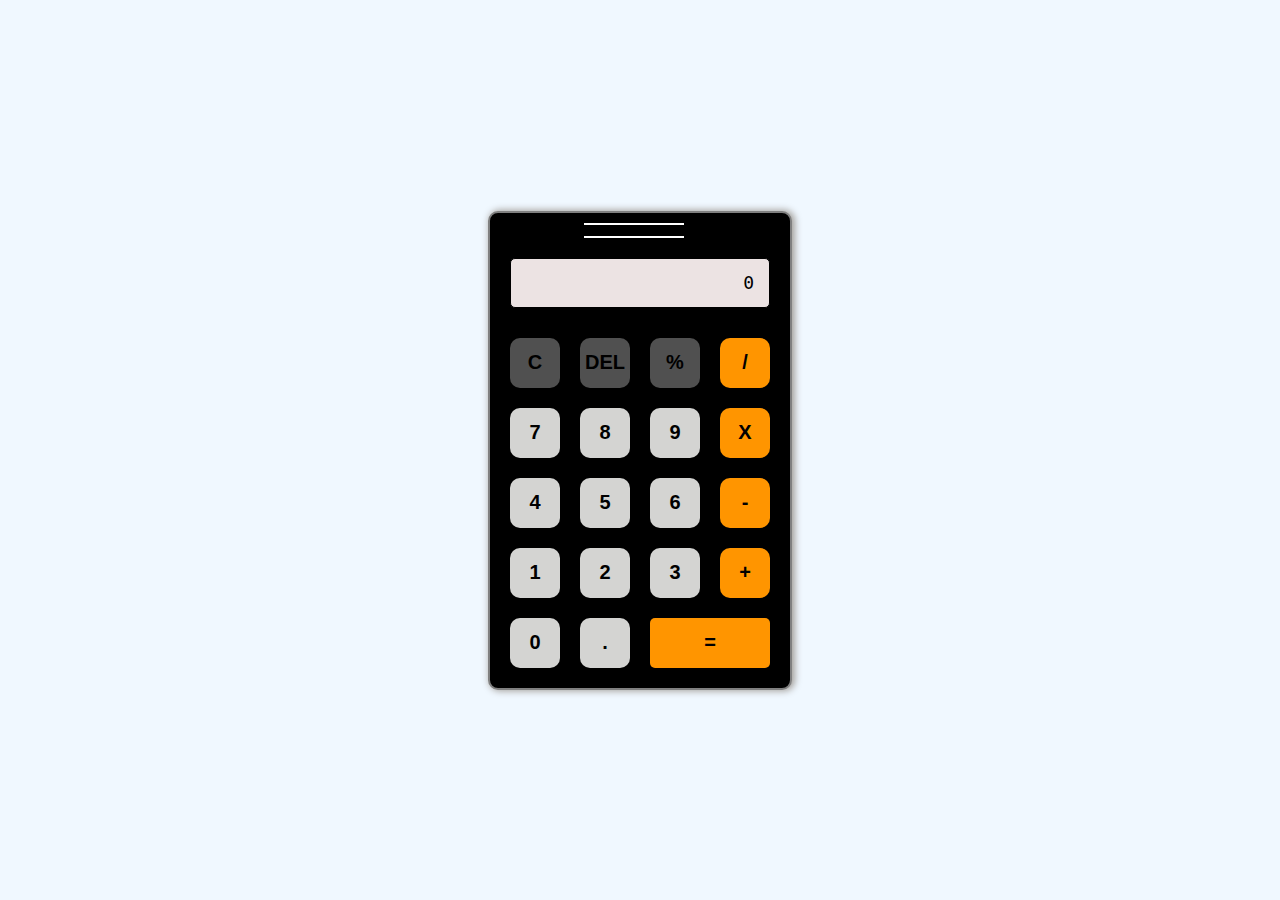
<file: Calculator/index.html>
<!DOCTYPE html>
<html lang="en">
<head>
    <meta charset="UTF-8">
    <meta name="viewport" content="width=device-width, initial-scale=1.0">
    <link rel="shortcut icon" href="favicon.png" type="image/x-icon">
    <link rel="stylesheet" href="style.css">
    <title>Calculator</title>
</head>
<body>
    <div class="container">
        <div class="calc">
            <div class="top"></div>
            <input type="text" id="inputext" placeholder="0">

            <button onclick="clr()" class="upper">C</button>
            <button onclick="del()" class="upper">DEL</button>
            <button onclick="calculate('%')" class="upper">%</button>
            <button onclick="calculate('/')" class="symbol">/</button>

            <button onclick="calculate(7)">7</button>
            <button onclick="calculate(8)">8</button>
            <button onclick="calculate(9)">9</button>
            <button onclick="calculate('*')" class="symbol">X</button>

            <button onclick="calculate(4)">4</button>
            <button onclick="calculate(5)">5</button>
            <button onclick="calculate(6)">6</button>
            <button onclick="calculate('-')" class="symbol">-</button>

            <button onclick="calculate(1)">1</button>
            <button onclick="calculate(2)">2</button>
            <button onclick="calculate(3)">3</button>
            <button onclick="calculate('+')" class="symbol">+</button>
            
            <button onclick="calculate(0)">0</button>
            <button onclick="calculate('.')" >.</button>
            <button onclick="Result()" class="equal">=</button>
        </div>
    </div>
    
<script src="script.js"></script>
</body>
</html>
</file>
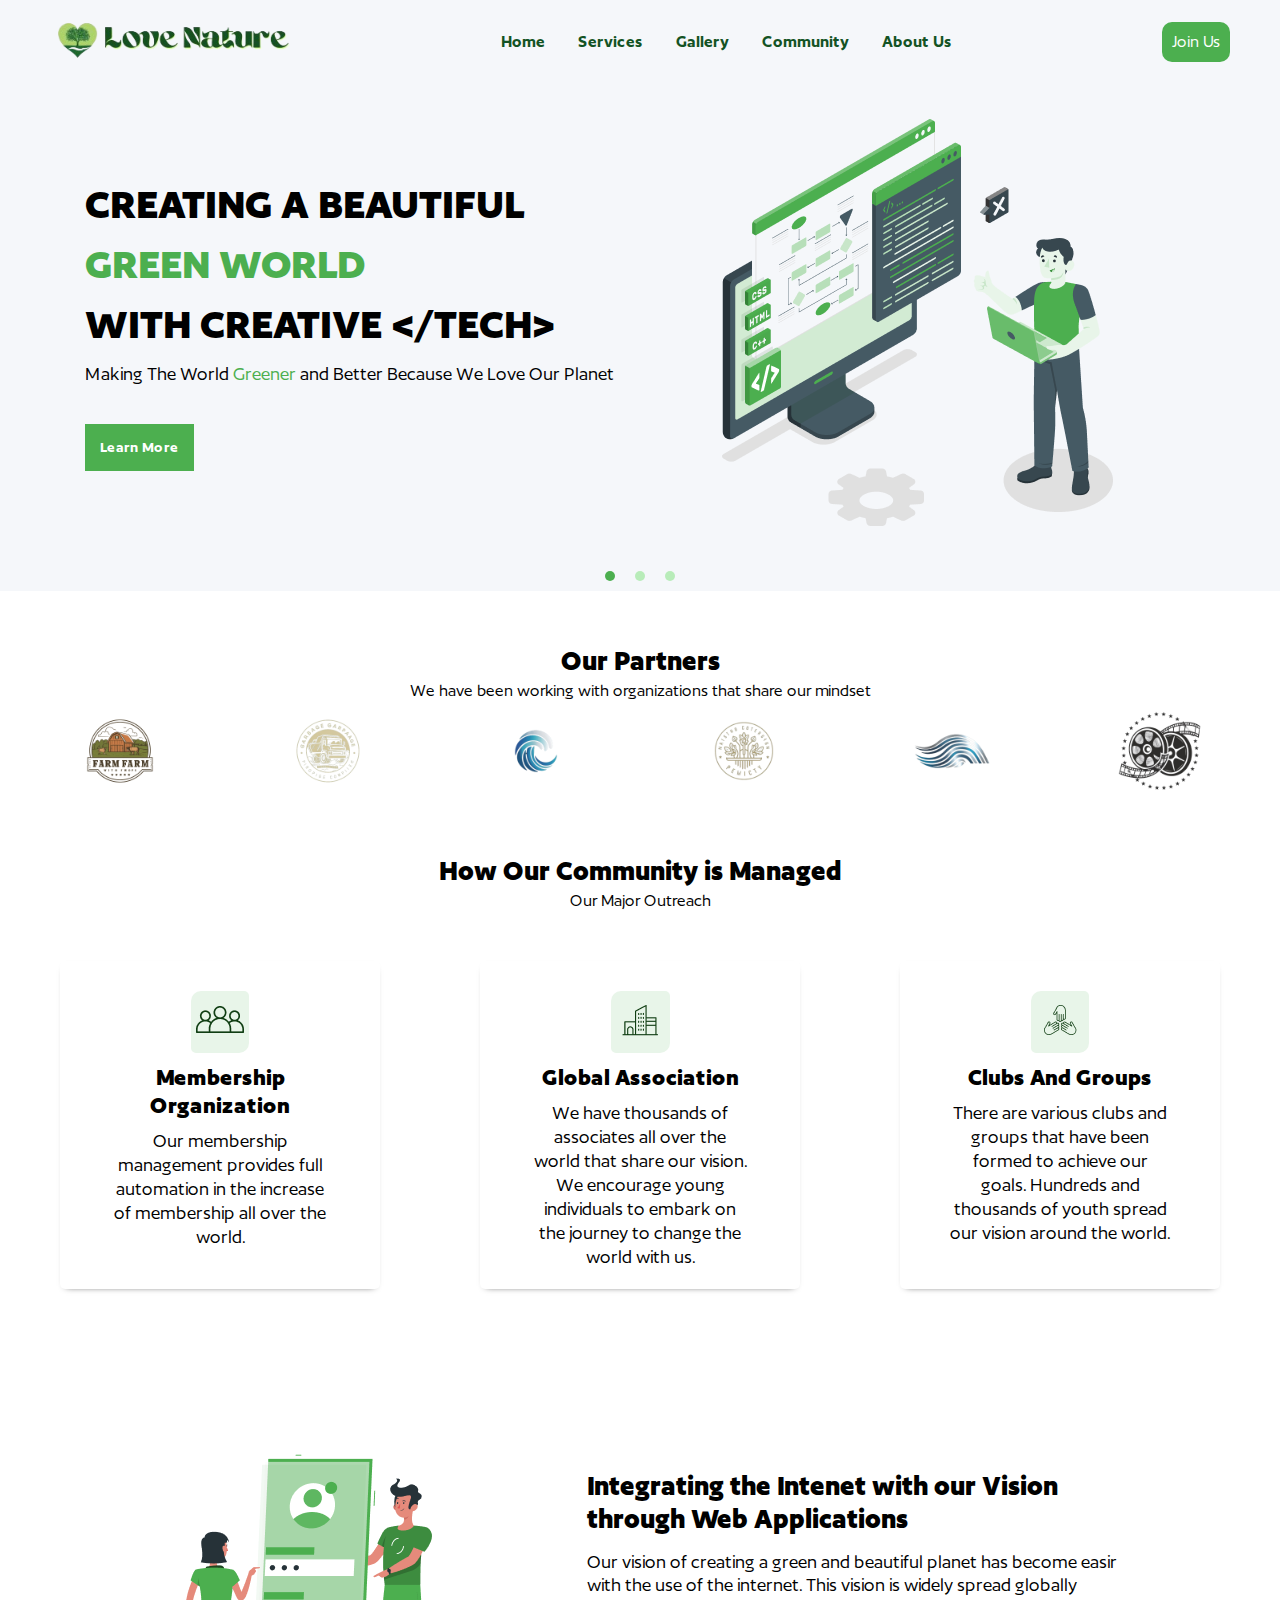
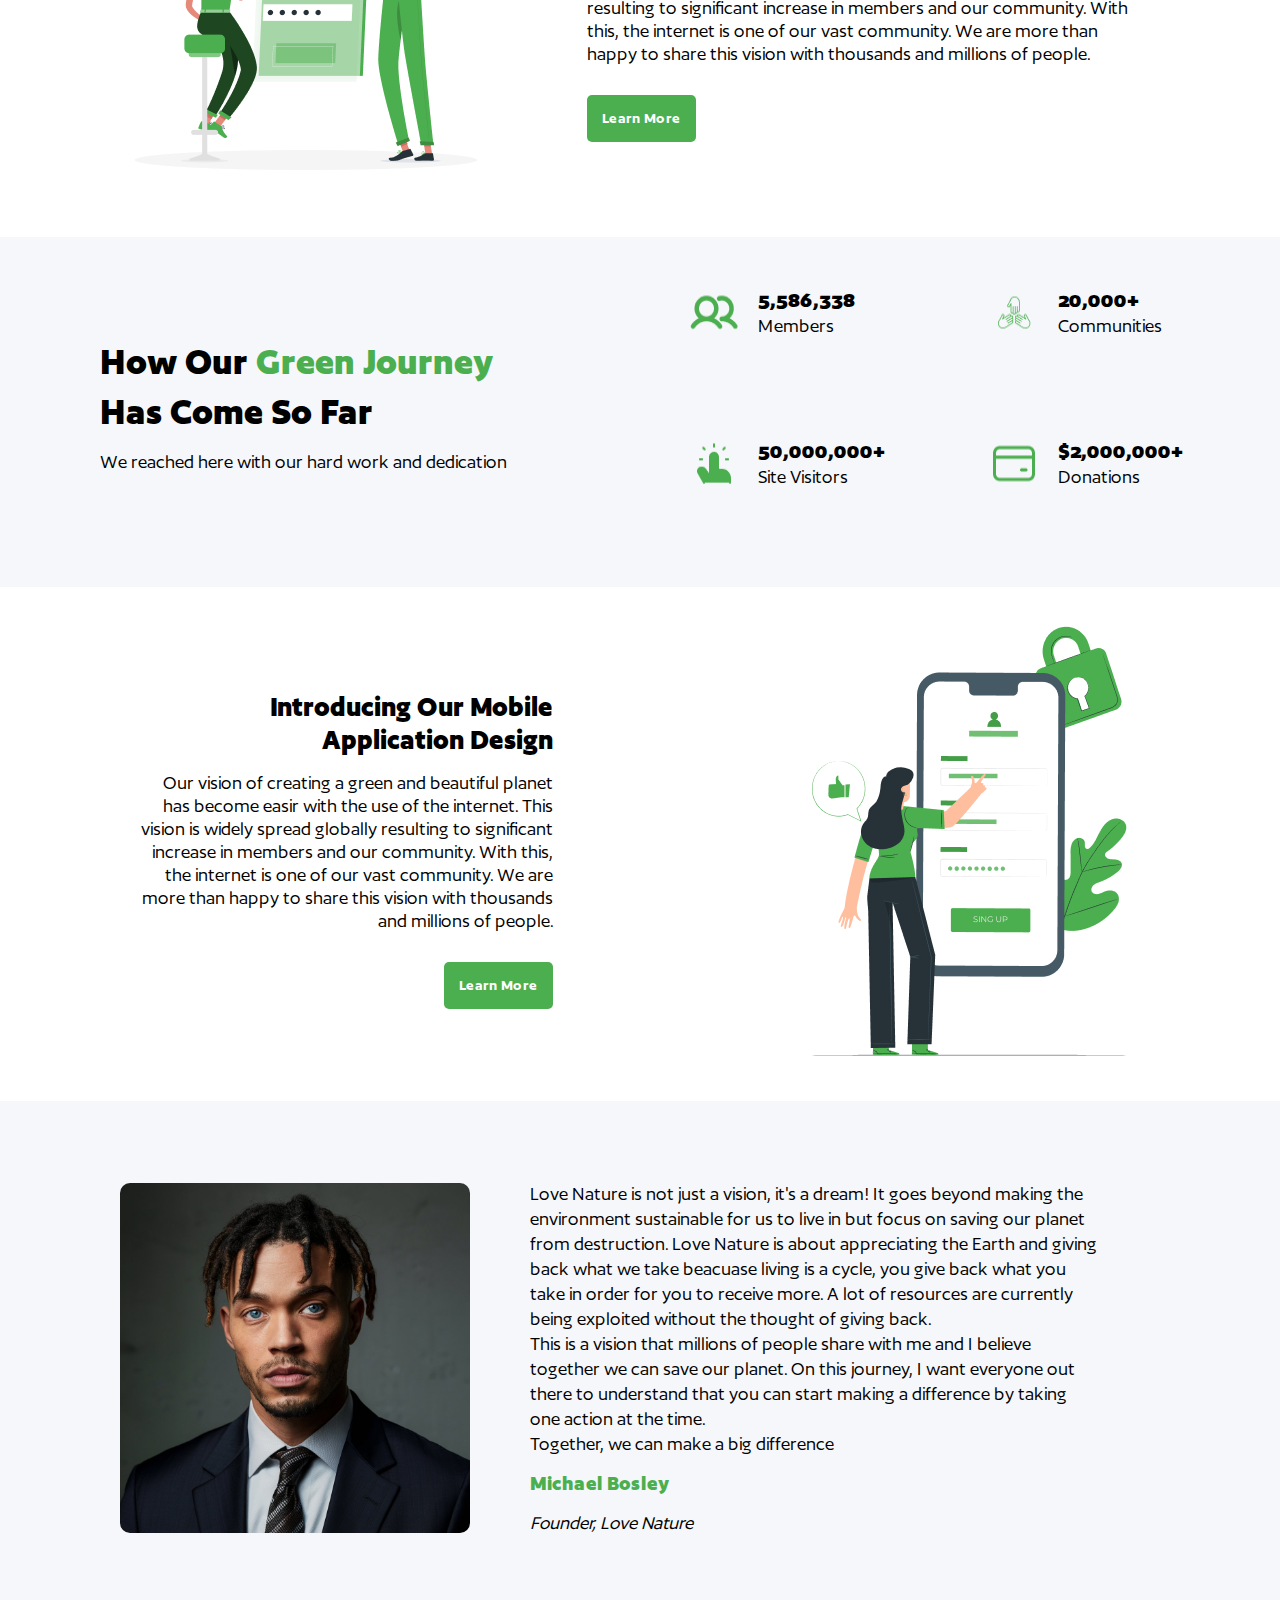
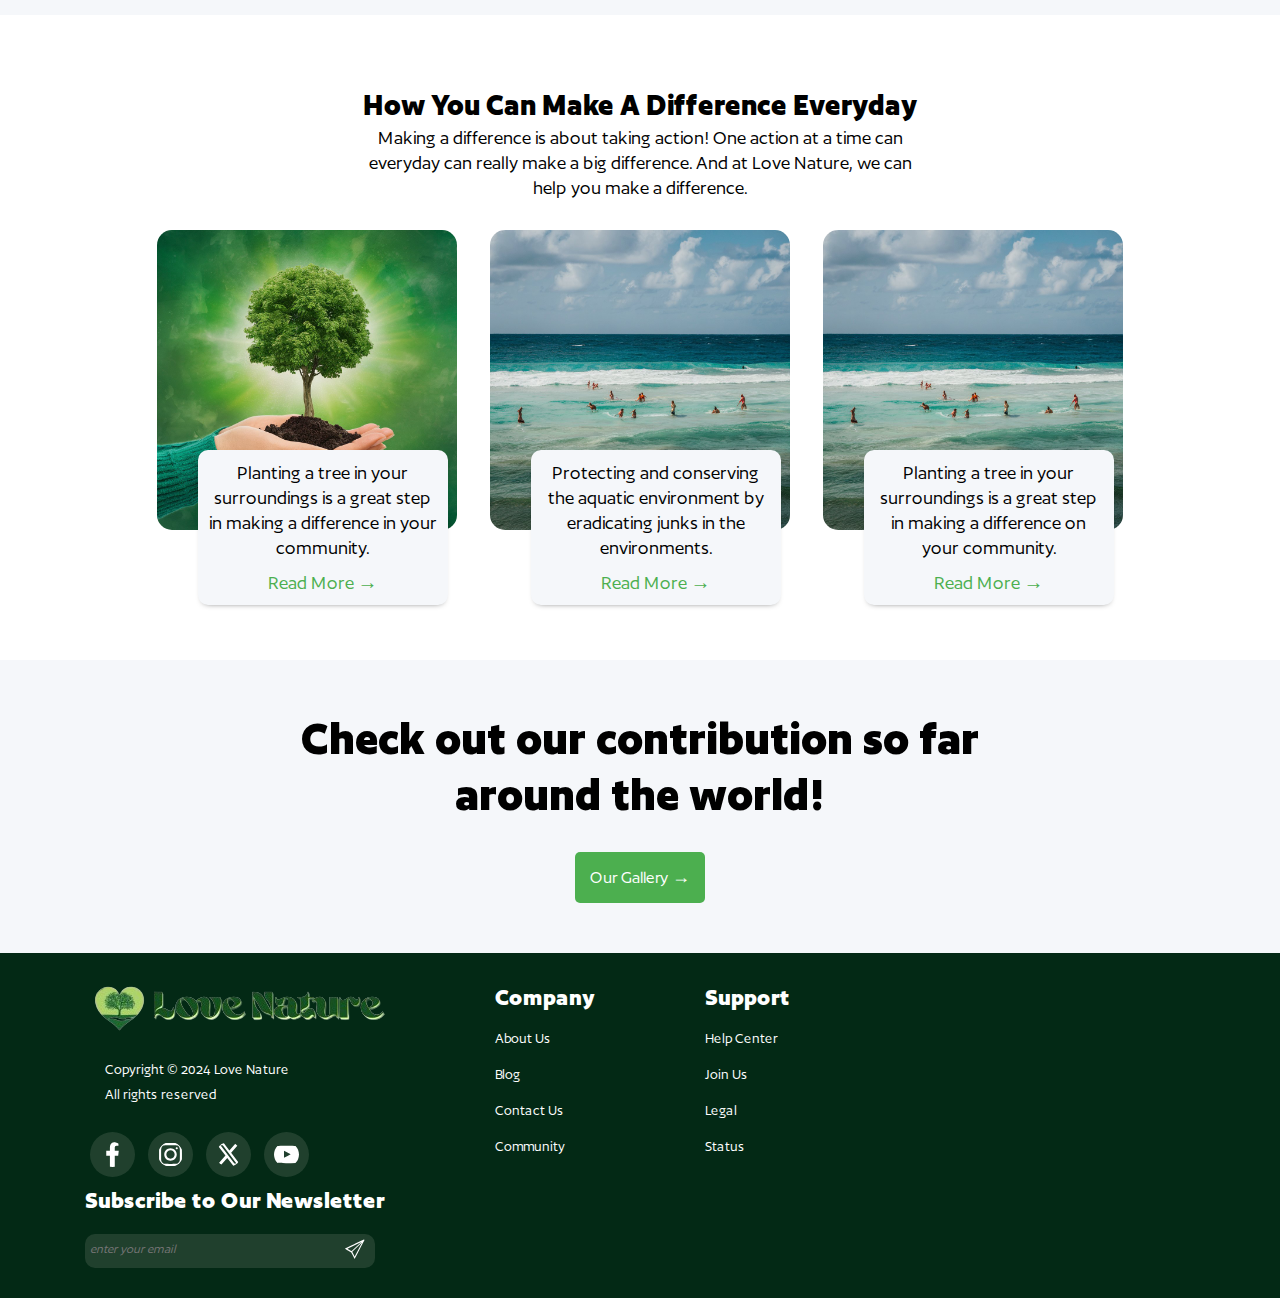
<file: Landing-Page/index.html>
<!DOCTYPE html>
<html lang="en">
  <head>
    <meta charset="UTF-8" />
    <meta name="viewport" content="width=device-width, initial-scale=1.0" />
    <link rel="stylesheet" href="style.css" />
    <link rel="stylesheet" href="./screenStyle.css" />
    <link rel="shortcut icon" href="./images/favicon.png" type="image/x-icon" />
    <title>Love Nature</title>
  </head>

  <body>
    <header class="headerMain">
      <div class="navbar">
        <a href="/">
          <img class="logo" src="./images/tree-logo.png" alt="" height="40px" />
        </a>

        <nav>
          <a href="/">Home</a>
          <a href="/">Services</a>
          <a href="/">Gallery</a>
          <a href="/">Community</a>
          <a href="/">About Us</a>
        </nav>

        <button class="joinUs">Join Us</button>

        <!-- MENU FOR MOBILE VIEW -->
        <div class="menu-mobile">
          <input type="checkbox" name="" id="menu-toggle" />
          <label for="menu-toggle" class="menu-bar"><img src="./images/menu.svg" alt=""></label>

          <div class="menu">
            <label for="menu-toggle" class="close-btn"><img src="./images/escape.svg" alt=""></label>

            <ul>
              <li><a href="/">Home</a></li>
              <li><a href="/">Services</a></li>
              <li><a href="/">Gallery</a></li>
              <li><a href="/">Community</a></li>
              <li><a href="/">About Us</a></li>
            </ul>

            <button class="joinUs">Join Us</button>
          </div>
        </div>
      </div>

      <div class="hero-section">
        <div class="hero-text">
          <h1>
            CREATING A BEAUTIFUL <span>GREEN WORLD</span> WITH CREATIVE
            &lt;/TECH&gt;
          </h1>
          <p>
            Making The World <span>Greener</span> and Better Because We Love Our
            Planet
          </p>
          <button>Learn More</button>
        </div>

        <div class="hero-img">
          <img src="./images/computer.png" alt="" />
        </div>
      </div>

      <div class="hero-indicator">
        <div class="indOne"></div>
        <div class="indTwo"></div>
        <div class="indThree"></div>
      </div>
    </header>

    <div class="partners">
      <div class="partners-text">
        <h2>Our Partners</h2>
        <p>We have been working with organizations that share our mindset</p>
      </div>

      <div class="partners-img">
        <img src="./images/farm.png" alt="" height="100px" />
        <img src="./images/gar-go.png" alt="" height="100px" />
        <img src="./images/oceanicwave.png" alt="" height="100px" />
        <img src="./images/green-tech.png" alt="" height="100px" />
        <img src="./images/brealy.png" alt="" height="100px" />
        <img src="./images/rolling-inc.png" alt="" height="100px" />
      </div>
    </div>

    <!-- Community System Section -->
    <div class="commSystem">
      <div class="commSystem-text">
        <h2>How Our Community is Managed</h2>
        <p>Our Major Outreach</p>
      </div>

      <!-- Community Group -->
      <div class="commSystem-group">
        <div class="memOrg">
          <div class="mgt-img">
            <img src="./images/management.png" alt="" />
          </div>

          <h3>Membership Organization</h3>
          <p>
            Our membership management provides full automation in the increase
            of membership all over the world.
          </p>
        </div>

        <div class="globAss">
          <div class="glob-img">
            <img src="./images/infrastructure.png" alt="" />
          </div>

          <h3>Global Association</h3>
          <p>
            We have thousands of associates all over the world that share our
            vision. We encourage young individuals to embark on the journey to
            change the world with us.
          </p>
        </div>

        <div class="clubs">
          <div class="club-img">
            <img src="./images/group.png" alt="" />
          </div>

          <h3>Clubs And Groups</h3>
          <p>
            There are various clubs and groups that have been formed to achieve
            our goals. Hundreds and thousands of youth spread our vision around
            the world.
          </p>
        </div>
      </div>
    </div>

    <!-- INTERNET INTEGRATION -->
    <div class="int-section">
      <img src="./images/rafiki.png" alt="" />

      <div class="int-text">
        <h2>
          Integrating the Intenet with our Vision through Web Applications
        </h2>
        <p>
          Our vision of creating a green and beautiful planet has become easir
          with the use of the internet. This vision is widely spread globally
          resulting to significant increase in members and our community. With
          this, the internet is one of our vast community. We are more than
          happy to share this vision with thousands and millions of people.
        </p>
        <button>Learn More</button>
      </div>
    </div>

    <!-- OUR JOURNEY -->
    <div class="journey">
      <div class="journey-text">
        <h2>
          How Our <span>Green Journey</span><br />
          Has Come So Far
        </h2>
        <p>We reached here with our hard work and dedication</p>
      </div>
      <!-- Milestone Section -->
      <div class="milestone">
        <!-- Milestone Section One -->
        <div class="milestone-one">
          <div class="member">
            <img src="./images/members.png" alt="" />
            <div class="member-text">
              <h4>5,586,338</h4>
              <p>Members</p>
            </div>
          </div>

          <div class="community">
            <img src="./images/support.png" alt="" />
            <div class="community-text">
              <h4>20,000+</h4>
              <p>Communities</p>
            </div>
          </div>
        </div>

        <!-- Milestion Section Two -->
        <div class="milestone-two">
          <div class="visitors">
            <img src="./images/visitors.png" alt="" />
            <div class="visitors-text">
              <h4>50,000,000+</h4>
              <p>Site Visitors</p>
            </div>
          </div>

          <div class="donations">
            <img src="./images/donations.png" alt="" />
            <div class="donations-text">
              <h4>$2,000,000+</h4>
              <p>Donations</p>
            </div>
          </div>
        </div>
      </div>
    </div>

    <!-- MOBILE APP SECTION -->
    <div class="mobileApp">
      <div class="mobileApp-text">
        <h2>Introducing Our Mobile Application Design</h2>
        <p>
          Our vision of creating a green and beautiful planet has become easir
          with the use of the internet. This vision is widely spread globally
          resulting to significant increase in members and our community. With
          this, the internet is one of our vast community. We are more than
          happy to share this vision with thousands and millions of people.
        </p>
        <button>Learn More</button>
      </div>

      <img src="./images/pana.png" alt="" />
    </div>

    <!-- FOUNDER SECTION -->
    <div class="founder">
      <img src="./images/CEO.jpeg" alt="" />

      <div class="founder-text">
        <p>
          Love Nature is not just a vision, it's a dream! It goes beyond making
          the environment sustainable for us to live in but focus on saving our
          planet from destruction. Love Nature is about appreciating the Earth
          and giving back what we take beacuase living is a cycle, you give back
          what you take in order for you to receive more. A lot of resources are
          currently being exploited without the thought of giving back. <br />
          This is a vision that millions of people share with me and I believe
          together we can save our planet. On this journey, I want everyone out
          there to understand that you can start making a difference by taking
          one action at the time. <br />
          Together, we can make a big difference
        </p>

        <h3>Michael Bosley</h3>

        <p>Founder, Love Nature</p>
      </div>
    </div>

    <!-- MAKING A DIFFERENCE -->
    <div class="difference">
      <div class="difference-text">
        <h2>How You Can Make A Difference Everyday</h2>
        <p>
          Making a difference is about taking action! One action at a time can
          <br />
          everyday can really make a big difference. And at Love Nature, we can
          <br />
          help you make a difference.
        </p>
      </div>

      <div class="diffOption">
        <div class="option">
          <img src="./images/Life.jpeg" alt="" />

          <div class="diffOption-text">
            <p>
              Planting a tree in your surroundings is a great step in making a
              difference in your community.
            </p>
            <a href="/">Read More <span>&RightArrow;</span></a>
          </div>
        </div>

        <div class="option">
          <img src="./images/ocean.jpeg" alt="" />

          <div class="diffOption-text">
            <p>
              Protecting and conserving the aquatic environment by eradicating
              junks in the environments.
            </p>
            <a href="/">Read More <span>&RightArrow;</span></a>
          </div>
        </div>

        <div class="option">
          <img src="./images/ocean.jpeg" alt="" />

          <div class="diffOption-text">
            <p>
              Planting a tree in your surroundings is a great step in making a
              difference on your community.
            </p>
            <a href="/">Read More <span>&RightArrow;</span></a>
          </div>
        </div>
      </div>
    </div>

    <!-- CONTRIBUTIONS -->
    <div class="contribution">
      <h2>
        Check out our contribution so far <br />
        around the world!
      </h2>

      <button>Our Gallery &RightArrow;</button>
    </div>

    <!-- FOOTER -->
    <footer>
      <div class="footerOne">
        <img src="./images/tree-logo.png" height="50px" alt="" />
        <p>Copyright &copy; 2024 Love Nature <br />All rights reserved</p>

        <div class="footerOne-socials">
          <img src="./images/facebook.svg" alt="" />
          <img src="./images/instagram.svg" alt="" />
          <img src="./images/twitter.svg" alt="" />
          <img src="./images/youtube.svg" alt="" />
        </div>
      </div>

      <div class="footerTwo">
        <h3>Company</h3>
        <a href="/">About Us</a>
        <a href="/">Blog</a>
        <a href="/">Contact Us</a>
        <a href="/">Community</a>
      </div>

      <div class="footerThree">
        <h3>Support</h3>
        <a href="/">Help Center</a>
        <a href="/">Join Us</a>
        <a href="/">Legal</a>
        <a href="/">Status</a>
      </div>

      <div class="footerFour">
        <h3>Subscribe to Our Newsletter</h3>
        <div class="email">
          <input type="email" name="" id="" placeholder="enter your email" />
          <button><img src="./images/send-btn.svg" alt="" /></button>
        </div>
      </div>
    </footer>
  </body>
</html>
</file>
<file: Calculator/style.css>
* {
    margin: 0px;
    padding: 0px;
    box-sizing: border-box;
    outline: none;
    background-color: #f0f8ff;
}

.container {
    height: 100vh;
    display: flex;
    justify-content: center;
    align-items: center;
}

.calc {
    padding: 10px;
    border: 2px solid grey;
    border-radius: 10px;
    box-shadow: 2px 0px 7px 1px #a39f9a;
    display: grid;
    grid-template-columns: repeat(4,70px);
    background-color: #000;
}

input {
    grid-column: span 4;
    height: 50px;
    border: 1px solid black;
    background-color: #ece3e3;
    padding: 15px;
    text-align: end;
    font-size: 18px;
    color: black;
    font-family: monospace;
    margin: 20px 10px;
    border-radius: 5px;
}

input::placeholder {
    font-family: monospace;
    font-size: 18px;
    color: black;
}


button {
    height: 50px;
    margin: 10px;
    border-radius: 10px;
    font-size: 20px;
    padding: 5px;
    border: 0px;
    cursor: pointer;
    font-weight: 600;
    background-color: #D4D4D2;
}
button:hover {
    background-color: grey;
    color: black;
}

.equal {
    width: 120px;
    border-radius: 5px;
    font-size: 20px;
    padding: 5px;
    background-color: #FF9500;
}
.equal:hover {
    background-color: #c77400;
    color: black;
}

.symbol {
    background-color: #FF9500;
}
.symbol:hover {
    background-color: #c77400;
}
.upper {
    background-color: #505050;
}
.upper:hover {
    background-color: #424242;
}

.top {
    height: 15px;
    width: 100px;
    border-top: 2px solid white;
    border-bottom: 2px solid white;
    background-color: transparent;
    margin-left: 120%;
}
</file>
<file: Landing-Page/style.css>
@font-face {
    font-family: Author;
    src: url(./fonts/Author-Variable.ttf);
}



* {
    margin: 0px;
    padding: 0px;
    box-sizing: border-box;
    font-family: Author;
}

.headerMain {
    background-color: #F5F7FA;
}

.navbar {
    display: flex;
    align-items: center;
    justify-content: space-between;
    padding: 10px 50px;
}
.logo {
    margin: 10px 0px;
}

nav a {
    margin: 0px 10px;
    font-size: 18px;
    text-decoration: none;
    color: #135324;
    font-weight: 600;
    padding: 5px;
}
nav a:hover {
    color: #4CAF4F;
    border-bottom: 2px solid #51af4f;
    transition: color 0.1s ease-in-out, border-bottom 0.1s ease-in-out;
    /* transition: color 0.2s ease-in-out; */
}

.joinUs {
    font-size: 18px;
    padding: 10px;
    border-radius: 10px;
    background-color: #4CAF4F;
    color: #FFF;
    border: 0px;
    cursor: pointer;
}
.joinUs:hover {
    background-color: #62e566;
}

.menu-mobile {
    display: none;
}

/* HERO SECTION */
.hero-section {
    display: flex;
    margin: 15px;
    padding: 20px 70px;
}

.hero-text {
    width: 50%;
    margin: auto;
    display: block;
}
.hero-text h1 {
    line-height: 60px;
    font-size: 45px;
    font-weight: 900;
}

.hero-text h1 span {
    display: block;
    color: #4CAF4F;
}
.hero-text p {
    line-height: 40px;
    font-size: 20px;
}
.hero-text p span {
    color: #4CAF4F;
}

.hero-img {
    width: 50%;
}
.hero-img img {
    display: block;
    margin: auto;
}

.hero-text button {
    background-color: #4CAF4F;
    padding: 15px;
    border: 0px;
    color: #FFF;
    font-weight: 600;
    font-size: 16px;
    margin-top: 30px;
    cursor: pointer;
}
.hero-text button:hover {
    background-color: #62e566;
}

.hero-indicator {
    display: flex;
    justify-content: center;
}
.hero-indicator div{
    margin: 10px;
    height: 10px;
    width: 10px;
    background-color: #b8ecb9;
    border-radius: 100%;
    cursor: pointer;
}
.hero-indicator div:nth-child(1) {
    background-color: #4CAF4F;
}


/* PARTNERS SECTION */
.partners {
    margin: 50px 0px;
    padding: 0px 70px;
}
.partners-text {
    text-align: center;
}
.partners-text h2 {
    font-size: 30px;
    line-height: 40px;
}
.partners-text p {
    font-size: 18px;
}

.partners-img {
    display: flex;
    justify-content: space-between;
    flex-wrap: wrap;
}


/* Community Management Section */
.commSystem {
    margin: 50px 0px;
}
.commSystem-text {
    text-align: center;
}

.commSystem-text h2 {
    font-size: 30px;
    line-height: 40px;
}
.commSystem-text p {
    font-size: 18px;
}
.commSystem-group {
    display: flex;
    justify-content: center;
    flex-wrap: wrap;
}

.memOrg, .globAss, .clubs {
    width: 25%;
    text-align: center;
    margin: 50px;
    padding: 20px 50px;
    border-radius: 5px;
    box-shadow: 0px 3px 7px -6px;
}
.mgt-img, .glob-img, .club-img {
    background-color: #E8F5E9;
    width: fit-content;
    padding: 5px;
    display: block;
    margin: 10px auto;
    border-radius: 10px 5px;
}

.commSystem-group h3 {
    font-size: 25px;
    margin-bottom: 10px;
}
.commSystem-group p {
    line-height: 24px;
    font-size: 20px;
}

/* Internet Integration Section */
.int-section {
    display: flex;
    margin: 15px;
    padding: 20px 70px;
}

.int-section img {
    display: block;
    margin: auto;
}

.int-text {
    padding: 60px;

}
.int-text h2 {
    font-size: 30px;
    margin-bottom: 15px;
}
.int-text p {
    font-size: 20px;
}

.int-text button {
    background-color: #4CAF4F;
    padding: 15px;
    border: 0px;
    color: #FFF;
    font-weight: 600;
    font-size: 16px;
    margin-top: 30px;
    cursor: pointer;
    border-radius: 5px;
}
.int-text button:hover {
    background-color: #62e566;
}

/* Our Journey */
.journey {
    display: flex;
    justify-content: center;
    background-color: #F5F7FA;
}
.journey-text {
    padding: 100px;
    width: 50%;
}
.journey-text h2 {
    font-size: 40px;
    line-height: 50px;
}
.journey-text h2 span {
    color: #4CAF4F;
}
.journey-text p {
    font-size: 20px;
    line-height: 50px;
}

.milestone {
    width: 50%;
}
.milestone p {
    font-size: 20px;
    line-height: 25px;
}
.milestone h4 {
    font-size: 23px;
}

.milestone-one, .milestone-two {
    display: flex;
    margin: auto;
}

.member, .community, .visitors, .donations {
    display: flex;
    width: 200px;
    margin: 50px;
}

.member-text, .community-text, .visitors-text, .donations-text {
    margin-left: 20px;
    text-align: left ;
}


/* MOBILE APP SECTION */
.mobileApp {
    display: flex;
    margin: 15px;
    padding: 20px 70px;
}

.mobileApp img {
    display: block;
    margin: auto;
}

.mobileApp-text {
    padding: 40px 200px 20px 50px;
    text-align: end;
    margin: auto;

}
.mobileApp-text h2 {
    font-size: 30px;
    margin-bottom: 15px;
}
.mobileApp-text p {
    font-size: 20px;
}

.mobileApp-text button {
    background-color: #4CAF4F;
    padding: 15px;
    border: 0px;
    color: #FFF;
    font-weight: 600;
    font-size: 16px;
    margin-top: 30px;
    cursor: pointer;
    border-radius: 5px;
}
.mobileApp-text button:hover {
    background-color: #62e566;
}

/* FOUNDER SECTION */

.founder {
    display: flex;
    margin: 25px 0px;
    padding: 20px 120px;
    background-color: #F5F7FA;
}

.founder img {
    display: block;
    margin: auto;
    height: 350px;
    border-radius: 10px;
}

.founder-text {
    padding: 60px;

}
.founder-text h3 {
    color: #4CAF4F;
    font-size: 22px;
    margin: 15px 0px;
}
.founder-text p {
    font-size: 20px;
    line-height: 25px;
}



.founder-text p:nth-child(3) {
    font-style: italic;
}

/* MAKING A DIFFERENCE */
.difference {
    margin: 50px 15px 80px 15px;
    padding: 20px 70px;
}
.difference-text {
    text-align: center;
}
.difference-text h2 {
    font-size: 32px;
    line-height: 40px;
}
.difference-text p {
    font-size: 20px;
    line-height: 25px;
}

.diffOption {
    display: flex;
    justify-content: center;
}
.diffOption img {
    border-radius: 15px;
    display: block;
    margin: auto;
}
.option {
    margin: 30px 0px;
    position: relative;
    width: 30%;
}
.option img {
    height: 300px;
}

.diffOption-text {
    width: 250px;
    background-color: #F5F7FA;
    text-align: center;
    line-height: 25px;
    font-size: 20px;
    padding: 10px;
    border-radius: 10px;
    position: absolute;
    top: 220px;
    left: 57px;
    box-shadow: 0px 3px 7px -6px;
}
.diffOption-text p {
    margin-bottom: 10px;
}

.diffOption-text a {
    text-decoration: none;
    color: #4CAF4F;
    margin-bottom: 0px;
}

/* CONTRTIBUTIONS */
.contribution {
    padding: 50px;
    text-align: center;
    background-color: #F5F7FA;
}
.contribution h2 {
    font-size: 50px;
}

.contribution button {
    background-color: #4CAF4F;
    padding: 15px;
    border: 0px;
    color: #FFF;
    font-size: 18px;
    margin-top: 30px;
    cursor: pointer;
    border-radius: 5px;
}
.contribution button:hover {
    background-color: #62e566;
}

/* FOOTER */
footer {
    background-color: #032915;
    color: #FFF;
    display: flex;
    flex-wrap: wrap;
    padding: 30px 30px 30px 30px;
}

.footerOne, .footerTwo, .footerThree, .footerFour {
    margin: 0px 55px;
}

.footerOne p {
    margin: 20px;
    color: #FFF;
    font-size: 15px;
    line-height: 25px;
}
.footerOne-socials img{
    background-color: rgba(99, 118, 102, .3);
    padding: 10px;
    border-radius: 100px;
    margin: 5px;
}

footer a {
    display: block;
    margin: 20px 0px;
    text-decoration: none;
    color: #FFF;
    font-size: 15px;
}
footer a:hover {
    text-decoration: underline;
}


footer h3 {
    font-size: 25px;
}

.email {
    display: flex;
    align-content: center;
    background-color: rgba(99, 118, 102, .3);
    width: 290px;
    border-radius: 10px;
    margin-top: 20px;
}
.email input {
    width: 260px;
    height: 30px;
    border-radius: 5px;
    border: 0px;
    padding: 5px;
    margin-right: 5px;
    background-color: transparent;
    outline: none;
    color: #FFF;
}
.email input::placeholder {
    font-style: italic;
}
.email button {
    background-color: transparent;
    border: 0px;
    padding: 5px 10px 5px 5px;
    cursor: pointer;
}
</file>
<file: Landing-Page/screenStyle.css>
/* DEVICES RESPONSIVENESS */

@media (max-width: 574px) {
  /* NAVBAR */
  .navbar {
    padding: 10px 5px;
  }

  .navbar nav,
  .joinUs {
    display: none;
  }

  /* MOBILE MENU */
  .menu-mobile {
    display: block;
  }
  .menu-bar {
    background-color: #4caf4f;
    padding: 5px 8px;
    border-radius: 10px;
    border: 3px solid #000;
    cursor: pointer;
    text-align: center;
    display: inline-block;
    position: absolute;
    top: 8px;
    right: 8px;
  }
  .close-btn {
    position: absolute;
    top: 8px;
    right: 8px;
    font-size: 30px;
    cursor: pointer;
    padding: 5px 10px;
    border-radius: 10px;
    text-align: center;
    display: inline-block;
  }
  #menu-toggle {
    display: none;
  }
  #menu-close {
    display: none;
  }
  .menu {
    display: none;
    position: fixed;
    top: 0;
    left: 0;
    width: 100%;
    height: 400px;
    background-color: rgba(245, 247, 250, 0.9);
    color: white;
    z-index: 1;
    padding: 20px;
    opacity: 0;
    border: 2px solid #00000044;
  }

  @keyframes menu-slide-in {
    0% {
        left: -100%;
        opacity: 0;
    }
    100% {
        left: 0%;
        opacity: 1;
    }
  }

  @keyframes menu-slide-out {
    0% {
      left: 0;
      opacity: 1;
    }
    100% {
      left: 100%;
      opacity: 0;
    }
  }

  #menu-toggle:checked + .menu-bar + .menu {
    display: block;
    opacity: 1;
    animation: menu-slide-in 0.3s forwards;
  }

  #menu-toggle:not(:checked) + .menu-bar + .menu {
    display: block;
    opacity: 0;
    animation: menu-slide-out 0.3s forwards;
  }

  .menu ul {
    list-style: none;
    padding: 0;
  }
  .menu li {
    margin: 10px 0;
    padding: 10px 0px;
    border-bottom: 2px solid #135324;
  }
  .menu a {
    margin: 10px 0px;
    font-size: 25px;
    text-decoration: none;
    color: #135324;
    font-weight: 600;
    padding: 5px;
  }
  .menu a:hover {
    color: #4caf4f;
    transition: color 0.2s ease-in-out;
  }
  .menu-mobile button {
    display: block;
    font-size: 27px;
  }

  /* HERO SECTION */
  .hero-section {
    padding: 10px;
    margin: 10px;
    flex-direction: column;
  }

  .hero-text {
    width: 100%;
    margin: 0px;
    text-align: center;
  }

  .hero-text h1 {
    font-size: 49px;
    line-height: 50px;
    text-align: left;
  }
  .hero-text p {
    margin: 15px 10px 10px 10px;
    line-height: 30px;
    font-size: 30px;
  }
  .hero-text button {
    margin: 10px 0px 40px;
    font-size: 25px;
  }

  .hero-img {
    width: 100%;
  }
  .hero-img img {
    height: 300px;
  }

  /* PARTNERS */

  .partners {
    margin: 30px 0px;
    padding: 0px 50px;
  }
  .partners-text h2 {
    font-size: 40px;
  }
  .partners-text p {
    font-size: 25px;
  }

  /* COMMUNITY MANAGEMENT SYSTEM */
  .commSystem-text h2 {
    font-size: 40px;
    padding: 0px 20px;
  }

  .commSystem-text p {
    font-size: 25px;
    margin-top: 10px;
  }

  .commSystem-group {
    flex-direction: column;
    padding: 0px 20px;
  }
  .memOrg,
  .globAss,
  .clubs {
    width: 100%;
    margin: 20px 0px;
    padding: 30px;
  }

  /* INTERNET INTEGRATION */
  .int-section {
    flex-direction: column;
    margin: 0px;
    padding: 0px;
  }

  .int-section img {
    height: 250px;
  }
  .int-text {
    padding: 20px;
  }
  .int-text h2 {
    font-size: 40px;
  }
  .int-text p {
    font-size: 25px;
  }
  .int-text button {
    font-size: 25px;
  }

  /*  JOURNEY */
  .journey {
    flex-direction: column;
  }
  .journey-text {
    padding: 10px;
    width: 100%;
    text-align: center;
  }
  .journey-text h2 {
    font-size: 40px;
  }
  .journey-text p {
    font-size: 25px;
  }
  .milestone {
    width: 100%;
  }
  .milestone h4 {
    font-size: 35px;
  }
  .milestone p {
    font-size: 25px;
  }
  .milestone-one,
  .milestone-two {
    flex-direction: column;
  }
  .member,
  .community,
  .visitors,
  .donations {
    margin: 0px;
    padding: 20px;
    width: 100%;
  }
  .member-text,
  .community-text,
  .visitors-text,
  .donations-text {
    margin-left: 40px;
  }

  /* MOBILE APP SECTION */
  .mobileApp {
    flex-direction: column;
    margin: 50px 10px;
    padding: 0px;
  }
  .mobileApp img {
    height: 300px;
  }
  .mobileApp-text {
    padding: 10px;
  }
  .mobileApp-text h2 {
    font-size: 40px;
  }
  .mobileApp-text p {
    font-size: 25px;
  }

  .mobileApp-text button {
    font-size: 25px;
  }

  /* FOUNDER */
  .founder {
    flex-direction: column-reverse;
    margin: 50px 10px;
    padding: 0px;
  }
  .founder-text {
    padding: 30px 20px;
  }
  .founder-text h3 {
    font-size: 40px;
    margin-bottom: 0px;
  }
  .founder-text p {
    font-size: 25px;
    line-height: 30px;
  }
  .founder img {
    height: 250px;
  }

  /* MAKING A DIFFERENCE */
  .difference {
    margin: 0px;
    padding: 0px;
  }
  .difference-text {
    padding: 20px;
  }
  .difference-text h2 {
    font-size: 40px;
    margin-bottom: 20px;
  }
  .difference-text p {
    font-size: 25px;
  }
  .diffOption {
    flex-direction: column;
    padding: 20px 50px;
  }
  .option {
    margin: 0px;
    padding: 0px;
    width: 100%;
  }
  .option img {
    height: 250px;
    margin-bottom: 100px;
  }

  .diffOption-text {
    width: 230px;
    background-color: #f5f7fa;
    text-align: center;
    line-height: 25px;
    font-size: 20px;
    padding: 10px;
    border-radius: 10px;
    position: absolute;
    top: 180px;
    left: 8%;
    box-shadow: 0px 3px 7px -6px;
  }

  /* FOOTER */
  footer {
    padding: 20px 0px;
    text-align: center;
    flex-wrap: nowrap;
    flex-direction: column;
  }
  footer a {
    font-size: 20px;
  }
  .footerOne,
  .footerTwo,
  .footerThree {
    margin: 15px 0px;
  }
  .footerFour {
    margin: auto;
  }
}

@media (min-width: 575px) and (max-width: 767px) {
  /* MOBILE MENU */
  .menu-mobile {
    display: block;
  }
  .menu-bar {
    background-color: #4caf4f;
    padding: 5px 10px;
    border-radius: 10px;
    border: 3px solid #000;
    cursor: pointer;
    text-align: center;
    display: inline-block;
    position: absolute;
    top: 8px;
    right: 8px;
  }
  .close-btn {
    position: absolute;
    top: 8px;
    right: 8px;
    font-size: 30px;
    cursor: pointer;
    padding: 5px 10px;
    border-radius: 10px;
    text-align: center;
    display: inline-block;
  }
  #menu-toggle {
    display: none;
  }
  #menu-close {
    display: none;
  }
  .menu {
    display: none;
    position: fixed;
    top: 0;
    left: 0;
    width: 100%;
    height: 500px;
    background-color: rgba(245, 247, 250, 0.9);
    color: white;
    z-index: 1;
    padding: 20px;
    opacity: 0;
    transition: background 0.3s ease-in-out;
    border: 2px solid #00000044;
  }

   @keyframes menu-slide-in {
    0% {
        left: -100%;
        opacity: 0;
    }
    100% {
        left: 0%;
        opacity: 1;
    }
  }

  @keyframes menu-slide-out {
    0% {
      left: 0;
      opacity: 1;
    }
    100% {
      left: 100%;
      opacity: 0;
    }
  }

  #menu-toggle:checked + .menu-bar + .menu {
    display: block;
    opacity: 1;
    animation: menu-slide-in 0.3s forwards;
  }

  #menu-toggle:not(:checked) + .menu-bar + .menu {
    display: block;
    opacity: 0;
    animation: menu-slide-out 0.3s forwards;
  }

  .menu ul {
    list-style: none;
    padding: 0;
  }
  .menu li {
    margin: 30px 0;
    padding: 10px 0px;
    border-bottom: 2px solid #135324;
  }
  .menu a {
    margin: 10px 0px;
    font-size: 25px;
    text-decoration: none;
    color: #135324;
    font-weight: 600;
    padding: 5px;
  }
  .menu a:hover {
    color: #4caf4f;
    transition: color 0.2s ease-in-out;
  }
  .menu-mobile button {
    display: block;
    font-size: 27px;
  }

  /* NAVBAR SECTION */
  .navbar {
    padding: 10px 5px;
  }

  .navbar nav,
  .joinUs {
    display: none;
  }

  .hero-section {
    padding: 10px;
    margin: 10px;
    flex-direction: column;
  }

  .hero-text {
    width: 100%;
    margin: 0px;
    text-align: center;
  }

  .hero-text h1 {
    font-size: 49px;
    line-height: 50px;
    text-align: left;
  }
  .hero-text p {
    margin: 15px 10px 10px 10px;
    line-height: 30px;
    font-size: 30px;
  }
  .hero-text button {
    margin: 10px 0px 40px;
    font-size: 25px;
  }

  .hero-img {
    width: 100%;
  }
  .hero-img img {
    height: 300px;
  }

  /* PARTNERS */

  .partners {
    margin: 30px 0px;
    padding: 0px 50px;
  }
  .partners-text h2 {
    font-size: 40px;
  }
  .partners-text p {
    font-size: 25px;
  }

  /* COMMUNITY MANAGEMENT SYSTEM */
  .commSystem-text h2 {
    font-size: 40px;
    padding: 0px 20px;
  }

  .commSystem-text p {
    font-size: 25px;
    margin-top: 10px;
  }

  .commSystem-group {
    flex-direction: column;
    padding: 0px 20px;
  }
  .memOrg,
  .globAss,
  .clubs {
    width: 100%;
    margin: 20px 0px;
    padding: 30px;
  }

  /* INTERNET INTEGRATION */
  .int-section {
    flex-direction: column;
    margin: 0px;
    padding: 0px;
  }

  .int-section img {
    height: 250px;
  }
  .int-text {
    padding: 20px;
  }
  .int-text h2 {
    font-size: 40px;
  }
  .int-text p {
    font-size: 25px;
  }
  .int-text button {
    font-size: 25px;
  }

  /*  JOURNEY */
  .journey {
    flex-direction: column;
  }
  .journey-text {
    padding: 10px;
    width: 100%;
    text-align: center;
  }
  .journey-text h2 {
    font-size: 40px;
  }
  .journey-text p {
    font-size: 25px;
  }
  .milestone {
    width: 100%;
  }
  .milestone h4 {
    font-size: 35px;
  }
  .milestone p {
    font-size: 25px;
  }
  .milestone-one,
  .milestone-two {
    flex-direction: column;
  }
  .member,
  .community,
  .visitors,
  .donations {
    margin: 0px;
    padding: 20px;
    width: 100%;
  }
  .member-text,
  .community-text,
  .visitors-text,
  .donations-text {
    margin-left: 40px;
  }

  /* MOBILE APP SECTION */
  .mobileApp {
    flex-direction: column;
    margin: 20px 10px;
    padding: 0px;
  }
  .mobileApp img {
    height: 300px;
  }
  .mobileApp-text {
    padding: 10px;
  }
  .mobileApp-text h2 {
    font-size: 40px;
  }
  .mobileApp-text p {
    font-size: 25px;
  }

  .mobileApp-text button {
    font-size: 25px;
  }

  /* FOUNDER */
  .founder {
    flex-direction: column-reverse;
    margin: 10px;
    padding: 0px;
  }
  .founder-text {
    padding: 30px 20px;
  }
  .founder-text h3 {
    font-size: 40px;
    margin-bottom: 0px;
  }
  .founder-text p {
    font-size: 25px;
    line-height: 30px;
  }

  /* MAKING A DIFFERENCE */
  .difference {
    margin: 0px;
    padding: 0px;
  }
  .difference-text {
    padding: 20px;
  }
  .difference-text h2 {
    font-size: 40px;
    margin-bottom: 20px;
  }
  .difference-text p {
    font-size: 25px;
  }
  .diffOption {
    flex-direction: column;
    padding: 20px 50px;
  }
  .option {
    margin: 0px;
    padding: 0px;
    width: 100%;
  }
  .option img {
    height: 300px;
    width: 350px;
    margin-bottom: 100px;
  }

  .diffOption-text {
    width: 250px;
    background-color: #f5f7fa;
    text-align: center;
    line-height: 25px;
    font-size: 20px;
    padding: 10px;
    border-radius: 10px;
    position: absolute;
    top: 200px;
    left: 100px;
    box-shadow: 0px 3px 7px -6px;
  }

  /* FOOTER */
  footer {
    padding: 20px 0px;
    text-align: center;
    flex-wrap: nowrap;
    flex-direction: column;
  }
  footer a {
    font-size: 20px;
  }
  .footerOne,
  .footerTwo,
  .footerThree {
    margin: 15px 0px;
  }
  .footerFour {
    margin: auto;
  }
}

/* TABLETS DEVICES */
@media (min-width: 768px) and (max-width: 900px) {
  /* MOBILE MENU */
  .menu-mobile {
    display: block;
  }
  .menu-bar {
    background-color: #4caf4f;
    padding: 5px 10px;
    border-radius: 10px;
    border: 3px solid #000;
    cursor: pointer;
    text-align: center;
    display: inline-block;
    position: absolute;
    top: 8px;
    right: 8px;
  }
  .close-btn {
    position: absolute;
    top: 8px;
    right: 8px;
    font-size: 30px;
    cursor: pointer;
    padding: 5px 10px;
    border-radius: 10px;
    text-align: center;
    display: inline-block;
  }
  #menu-toggle {
    display: none;
  }
  #menu-close {
    display: none;
  }
  .menu {
    display: none;
    position: fixed;
    top: 0;
    left: 0;
    width: 100%;
    height: 550px;
    background-color: rgba(245, 247, 250, 0.9);
    color: white;
    z-index: 1;
    padding: 20px;
    opacity: 0;
    transition: background 0.3s ease-in-out;
    border: 2px solid #00000044;
  }

   @keyframes menu-slide-in {
    0% {
        left: -100%;
        opacity: 0;
    }
    100% {
        left: 0%;
        opacity: 1;
    }
  }
  

  @keyframes menu-slide-out {
    0% {
      left: 0;
      opacity: 1;
    }
    100% {
      left: 100%;
      opacity: 0;
    }
  }

  #menu-toggle:checked + .menu-bar + .menu {
    display: block;
    opacity: 1;
    animation: menu-slide-in 0.3s forwards;
  }

  #menu-toggle:not(:checked) + .menu-bar + .menu {
    display: block;
    opacity: 0;
    animation: menu-slide-out 0.3s forwards;
  }

  .menu ul {
    list-style: none;
    padding: 0;
  }
  .menu li {
    margin: 30px 0;
    padding: 10px 0px;
    border-bottom: 2px solid #135324;
  }
  .menu a {
    margin: 10px 0px;
    font-size: 30px;
    text-decoration: none;
    color: #135324;
    font-weight: 600;
    padding: 5px;
  }
  .menu a:hover {
    color: #4caf4f;
    transition: color 0.2s ease-in-out;
  }
  .menu-mobile button {
    display: block;
    font-size: 27px;
  }

  /* NAVBAR SECTION */
  .navbar {
    padding: 10px 5px;
  }

  .navbar nav,
  .joinUs {
    display: none;
  }

  .hero-section {
    padding: 0px;
    margin: 20px;
  }

  .hero-text {
    width: 100%;
    margin: 0px;
    text-align: left;
  }

  .hero-text h1 {
    font-size: 49px;
    line-height: 50px;
    text-align: left;
  }
  .hero-text p {
    margin: 15px 10px 10px 10px;
    line-height: 30px;
    font-size: 30px;
  }
  .hero-text button {
    margin: 10px 0px 40px;
    font-size: 25px;
  }

  .hero-img {
    width: 100%;
  }
  .hero-img img {
    height: 300px;
  }

  /* PARTNERS */

  .partners {
    margin: 30px 0px;
    padding: 0px 50px;
  }
  .partners-text h2 {
    font-size: 40px;
  }
  .partners-text p {
    font-size: 25px;
  }

  /* COMMUNITY MANAGEMENT SYSTEM */
  .commSystem-text h2 {
    font-size: 45px;
    padding: 0px 20px;
  }

  .commSystem-text p {
    font-size: 30px;
    margin-top: 10px;
  }

  .commSystem-group {
    padding: 0px 20px;
  }
  .memOrg,
  .globAss,
  .clubs {
    width: 40%;
    margin: 20px 10px;
    padding: 30px;
  }
  .commSystem-group h3 {
    font-size: 30px;
    margin-bottom: 10px;
  }
  .commSystem-group p {
    line-height: 27px;
    font-size: 20px;
  }

  /* INTERNET INTEGRATION */
  .int-section {
    margin: 30px 10px;
    padding: 0px;
  }

  .int-section img {
    height: 250px;
  }
  .int-text {
    padding: 20px;
  }
  .int-text h2 {
    font-size: 40px;
  }
  .int-text p {
    font-size: 25px;
  }
  .int-text button {
    font-size: 25px;
  }

  /*  JOURNEY */
  .journey {
    flex-direction: column;
  }
  .journey-text {
    padding: 10px;
    width: 100%;
    text-align: center;
  }
  .journey-text h2 {
    font-size: 40px;
  }
  .journey-text p {
    font-size: 27px;
  }
  .milestone {
    width: 100%;
  }
  .milestone h4 {
    font-size: 35px;
    margin: 20px;
  }
  .milestone p {
    font-size: 25px;
  }

  .member,
  .community,
  .visitors,
  .donations {
    margin: 0px;
    padding: 20px;
    width: 100%;
  }
  .member-text,
  .community-text,
  .visitors-text,
  .donations-text {
    margin-left: 40px;
  }

  /* MOBILE APP SECTION */
  .mobileApp {
    margin: 40px 20px;
    padding: 0px;
  }
  .mobileApp img {
    height: 300px;
  }
  .mobileApp-text {
    padding: 10px;
  }
  .mobileApp-text h2 {
    font-size: 40px;
  }
  .mobileApp-text p {
    font-size: 25px;
  }

  .mobileApp-text button {
    font-size: 25px;
  }

  /* FOUNDER */
  .founder {
    flex-direction: column-reverse;
    text-align: left;
    margin: 10px;
    padding: 0px;
  }
  .founder img {
    height: 400px;
  }
  .founder-text {
    padding: 30px 20px;
  }
  .founder-text h3 {
    font-size: 40px;
    margin-bottom: 0px;
  }
  .founder-text p {
    font-size: 27px;
    line-height: 30px;
  }

  /* MAKING A DIFFERENCE */
  .difference {
    margin: 20px 10px;
    padding: 0px;
  }
  .difference-text {
    padding: 20px;
  }
  .difference-text h2 {
    font-size: 40px;
    margin-bottom: 20px;
  }
  .difference-text p {
    font-size: 25px;
  }
  .diffOption {
    flex-direction: column;
    padding: 20px 50px;
  }
  .option {
    margin: 0px;
    padding: 0px;
    width: 100%;
  }
  .option img {
    height: 300px;
    width: 350px;
    margin-bottom: 100px;
  }

  .diffOption-text {
    width: 290px;
    background-color: #f5f7fa;
    text-align: center;
    line-height: 25px;
    font-size: 20px;
    padding: 10px;
    border-radius: 10px;
    position: absolute;
    top: 200px;
    left: 180px;
    box-shadow: 0px 3px 7px -6px;
  }

  /* FOOTER */
  footer {
    padding: 20px;
    text-align: center;
  }
  footer a {
    font-size: 20px;
  }
  .footerOne {
    display: block;
    margin: auto;
    width: 50%;
  }
  .footerOne-socials {
    margin-bottom: 50px;
  }
  .footerTwo,
  .footerThree {
    margin: auto;
    width: 50%;
  }
  .footerFour {
    margin: auto;
    width: 50%;
  }
  .footerFour h3 {
    margin-bottom: 30px;
  }
  .email {
    margin: auto;
  }
}

/* DOUBLE SCREEN TABLET */
@media (min-width: 901px) AND (max-width: 1150px) {
  .navbar {
    padding: 10px 5px;
  }

  .navbar nav,
  .joinUs {
    display: bl0ck;
  }

  .hero-section {
    padding: 0px;
    margin: 20px;
  }

  .hero-text {
    width: 100%;
    margin: 0px;
    text-align: left;
  }

  .hero-text h1 {
    font-size: 49px;
    line-height: 50px;
    text-align: left;
  }
  .hero-text p {
    margin: 15px 10px 10px 10px;
    line-height: 30px;
    font-size: 30px;
  }
  .hero-text button {
    margin: 10px 0px 40px;
    font-size: 25px;
  }

  .hero-img {
    width: 100%;
  }
  .hero-img img {
    height: 300px;
  }

  /* PARTNERS */

  .partners {
    margin: 30px 0px;
    padding: 0px 50px;
  }
  .partners-text h2 {
    font-size: 40px;
  }
  .partners-text p {
    font-size: 25px;
  }

  /* COMMUNITY MANAGEMENT SYSTEM */
  .commSystem-text h2 {
    font-size: 45px;
    padding: 0px 20px;
  }

  .commSystem-text p {
    font-size: 30px;
    margin-top: 10px;
  }

  .commSystem-group {
    padding: 0px 20px;
  }
  .memOrg,
  .globAss,
  .clubs {
    width: 40%;
    margin: 20px 10px;
    padding: 30px;
  }
  .commSystem-group h3 {
    font-size: 30px;
    margin-bottom: 10px;
  }
  .commSystem-group p {
    line-height: 27px;
    font-size: 20px;
  }

  /* INTERNET INTEGRATION */
  .int-section {
    margin: 30px 10px;
    padding: 0px;
  }

  .int-section img {
    height: 250px;
  }
  .int-text {
    padding: 20px;
  }
  .int-text h2 {
    font-size: 40px;
  }
  .int-text p {
    font-size: 25px;
  }
  .int-text button {
    font-size: 25px;
  }

  /*  JOURNEY */
  .journey {
    flex-direction: column;
  }
  .journey-text {
    padding: 10px;
    width: 100%;
    text-align: center;
  }
  .journey-text h2 {
    font-size: 40px;
  }
  .journey-text p {
    font-size: 27px;
  }
  .milestone {
    width: 100%;
  }
  .milestone h4 {
    font-size: 35px;
    margin: 20px;
  }
  .milestone p {
    font-size: 25px;
  }

  .member,
  .community,
  .visitors,
  .donations {
    margin: 0px;
    padding: 20px;
    width: 100%;
  }
  .member-text,
  .community-text,
  .visitors-text,
  .donations-text {
    margin-left: 40px;
  }

  /* MOBILE APP SECTION */
  .mobileApp {
    margin: 40px 20px;
    padding: 0px;
  }
  .mobileApp img {
    height: 300px;
  }
  .mobileApp-text {
    padding: 10px;
  }
  .mobileApp-text h2 {
    font-size: 40px;
  }
  .mobileApp-text p {
    font-size: 25px;
  }

  .mobileApp-text button {
    font-size: 25px;
  }

  /* FOUNDER */
  .founder {
    flex-direction: column-reverse;
    text-align: left;
    margin: 10px;
    padding: 0px;
  }
  .founder img {
    height: 400px;
  }
  .founder-text {
    padding: 30px 20px;
  }
  .founder-text h3 {
    font-size: 40px;
    margin-bottom: 0px;
  }
  .founder-text p {
    font-size: 27px;
    line-height: 30px;
  }

  /* MAKING A DIFFERENCE */
  .difference {
    margin: 20px 10px;
    padding: 0px;
  }
  .difference-text {
    padding: 20px;
  }
  .difference-text h2 {
    font-size: 40px;
    margin-bottom: 20px;
  }
  .difference-text p {
    font-size: 25px;
  }
  .diffOption {
    margin: 20px;
    padding: 20px 50px;
  }
  .option {
    margin: 0px;
    padding: 0px;
    width: 100%;
  }
  .option img {
    height: 250px;
    width: 300px;
    margin-bottom: 100px;
  }

  .diffOption-text {
    width: 290px;
    background-color: #f5f7fa;
    text-align: center;
    line-height: 25px;
    font-size: 20px;
    padding: 10px;
    border-radius: 10px;
    position: absolute;
    top: 180px;
    left: 4%;
    box-shadow: 0px 3px 7px -6px;
  }

  /* FOOTER */
  footer {
    padding: 20px;
    text-align: center;
  }
  footer a {
    font-size: 20px;
  }
  .footerOne {
    display: block;
    margin: auto;
    width: 50%;
  }
  .footerOne-socials {
    margin-bottom: 50px;
  }
  .footerTwo,
  .footerThree {
    margin: auto;
    width: 50%;
  }
  .footerFour {
    margin: auto;
    width: 50%;
  }
  .footerFour h3 {
    margin-bottom: 30px;
  }
  .email {
    margin: auto;
  }
}
</file>
